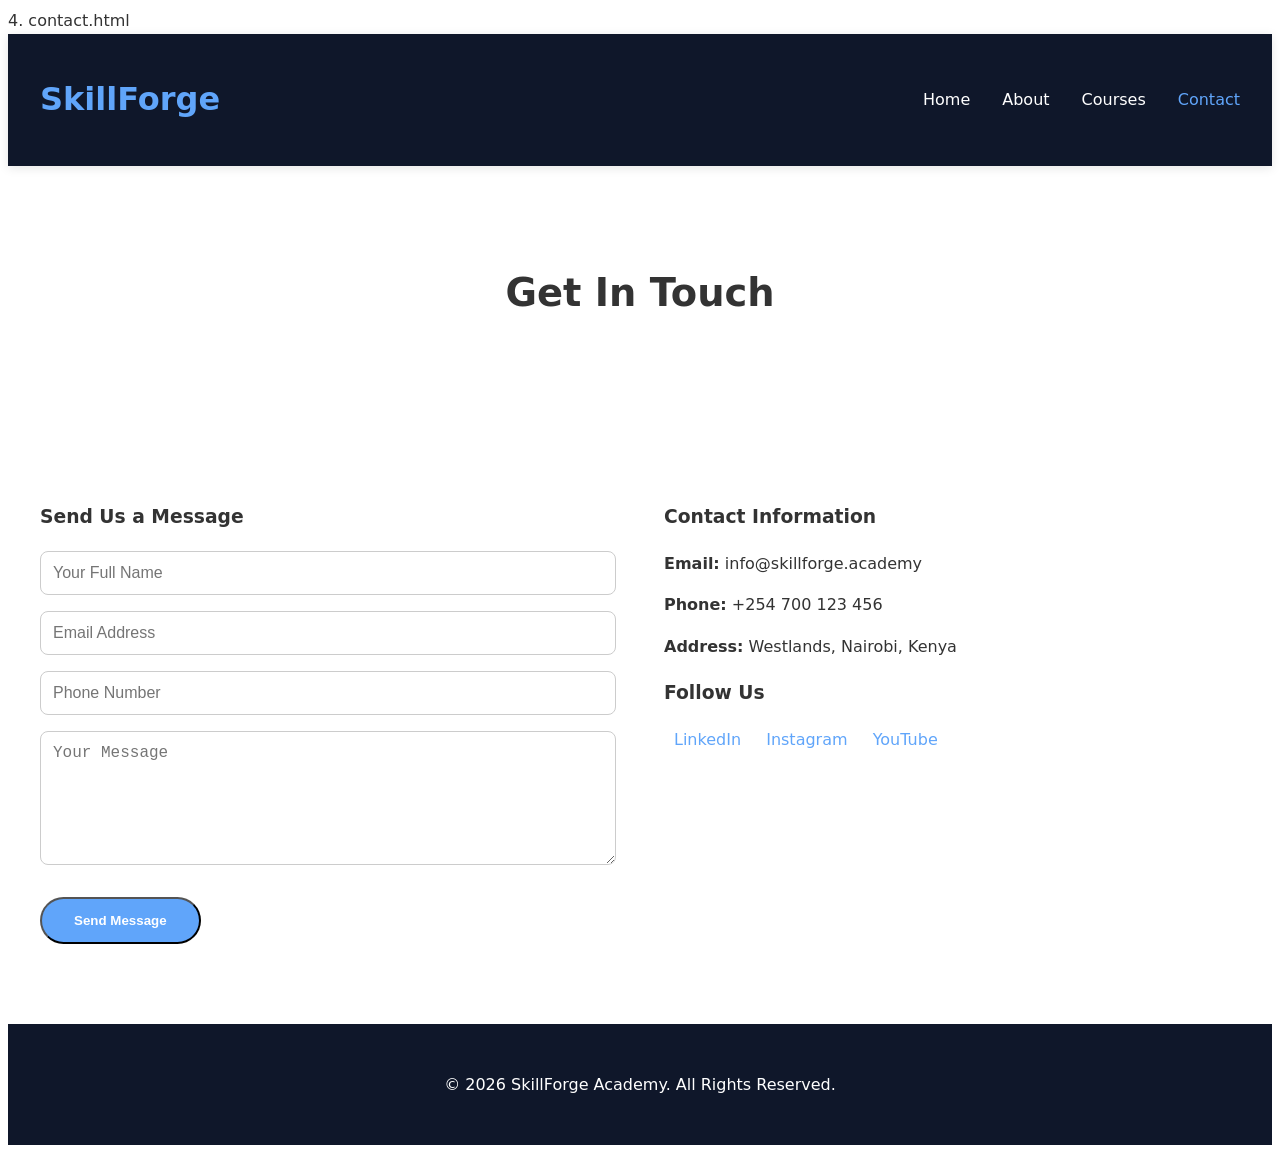
<file: contact.html>
4. contact.html

<!DOCTYPE html>
<html lang="en">
<head>
    <meta charset="UTF-8">
    <meta name="viewport" content="width=device-width, initial-scale=1.0">
    <title>Contact Us - SkillForge Academy</title>
    <link rel="stylesheet" href="css/style.css">
</head>
<body>
    <header>
        <div class="container header-content">
            <div class="logo"><h1>SkillForge</h1></div>
            <nav>
                <ul>
                    <li><a href="index.html">Home</a></li>
                    <li><a href="about.html">About</a></li>
                    <li><a href="courses.html">Courses</a></li>
                    <li><a href="contact.html" class="active">Contact</a></li>
                </ul>
            </nav>
        </div>
    </header>

    <section class="page-header">
        <div class="container">
            <h2>Get In Touch</h2>
        </div>
    </section>

    <main>
        <section class="contact-section">
            <div class="container grid-2">
                <div>
                    <h3>Send Us a Message</h3>
                    <form action="#" method="post">
                        <input type="text" placeholder="Your Full Name" required>
                        <input type="email" placeholder="Email Address" required>
                        <input type="tel" placeholder="Phone Number">
                        <textarea placeholder="Your Message" rows="6" required></textarea>
                        <button type="submit" class="cta-btn">Send Message</button>
                    </form>
                </div>

                <div class="contact-info">
                    <h3>Contact Information</h3>
                    <p><strong>Email:</strong> info@skillforge.academy</p>
                    <p><strong>Phone:</strong> +254 700 123 456</p>
                    <p><strong>Address:</strong> Westlands, Nairobi, Kenya</p>

                    <h3>Follow Us</h3>
                    <div class="social-links">
                        <a href="https://linkedin.com" target="_blank">LinkedIn</a>
                        <a href="https://instagram.com" target="_blank">Instagram</a>
                        <a href="https://youtube.com" target="_blank">YouTube</a>
                    </div>
                </div>
            </div>
        </section>
    </main>

    <footer>
        <div class="container">
            <p>&copy; 2026 SkillForge Academy. All Rights Reserved.</p>
        </div>
    </footer>
</body>
</html>
</file>
<file: css/style.css>
5. css/style.css (Complete & Responsive)

* {
    margin: 0;
    padding: 0;
    box-sizing: border-box;
}

body {
    font-family: 'Segoe UI', system-ui, sans-serif;
    line-height: 1.6;
    color: #333;
}

.container {
    max-width: 1200px;
    margin: 0 auto;
    padding: 0 20px;
}

/* Header */
header {
    background: #0f172a;
    color: white;
    position: sticky;
    top: 0;
    z-index: 100;
    box-shadow: 0 2px 10px rgba(0,0,0,0.1);
}

.header-content {
    display: flex;
    justify-content: space-between;
    align-items: center;
    padding: 1.2rem 0;
}

.logo h1 {
    color: #60a5fa;
}

nav ul {
    display: flex;
    list-style: none;
    gap: 2rem;
}

nav a {
    color: white;
    text-decoration: none;
    font-weight: 500;
    transition: color 0.3s;
}

nav a:hover, nav a.active {
    color: #60a5fa;
}

/* Hero */
.hero {
    background: linear-gradient(rgba(15, 23, 42, 0.75), rgba(15, 23, 42, 0.75)),
                url('../images/banner.jpg') center/cover no-repeat;
    height: 85vh;
    display: flex;
    align-items: center;
    text-align: center;
    color: white;
}

.hero-content h2 {
    font-size: 3.2rem;
    margin-bottom: 1rem;
}

.cta-btn {
    display: inline-block;
    background: #60a5fa;
    color: white;
    padding: 14px 32px;
    border-radius: 50px;
    text-decoration: none;
    font-weight: 600;
    margin-top: 1rem;
    transition: all 0.3s;
}

.cta-btn:hover {
    background: #3b82f6;
    transform: scale(1.05);
}

/* Sections */
section {
    padding: 4rem 0;
}

h2 {
    text-align: center;
    margin-bottom: 2rem;
    font-size: 2.4rem;
}

/* Courses Grid */
.courses-grid {
    display: grid;
    grid-template-columns: repeat(auto-fit, minmax(320px, 1fr));
    gap: 2rem;
}

.course-card {
    background: white;
    border-radius: 12px;
    overflow: hidden;
    box-shadow: 0 10px 20px rgba(0,0,0,0.08);
    transition: transform 0.3s, box-shadow 0.3s;
}

.course-card:hover {
    transform: translateY(-12px);
    box-shadow: 0 15px 30px rgba(0,0,0,0.15);
}

.course-card img {
    width: 100%;
    height: 220px;
    object-fit: cover;
}

.card-content {
    padding: 1.5rem;
}

.card-content h3 {
    margin-bottom: 0.5rem;
    color: #1e2937;
}

/* Grid 2 Columns */
.grid-2 {
    display: grid;
    grid-template-columns: repeat(auto-fit, minmax(450px, 1fr));
    gap: 3rem;
}

/* Form */
input, textarea {
    width: 100%;
    padding: 12px;
    margin-bottom: 1rem;
    border: 1px solid #ccc;
    border-radius: 8px;
    font-size: 1rem;
}

/* Footer */
footer {
    background: #0f172a;
    color: white;
    text-align: center;
    padding: 2rem 0;
}

.social-links a {
    color: #60a5fa;
    margin: 0 10px;
    text-decoration: none;
}

/* Responsive */
@media (max-width: 768px) {
    .hero-content h2 {
        font-size: 2.4rem;
    }
    
    nav ul {
        gap: 1rem;
        font-size: 0.95rem;
    }
    
    .grid-2 {
        grid-template-columns: 1fr;
    }
}
</file>
